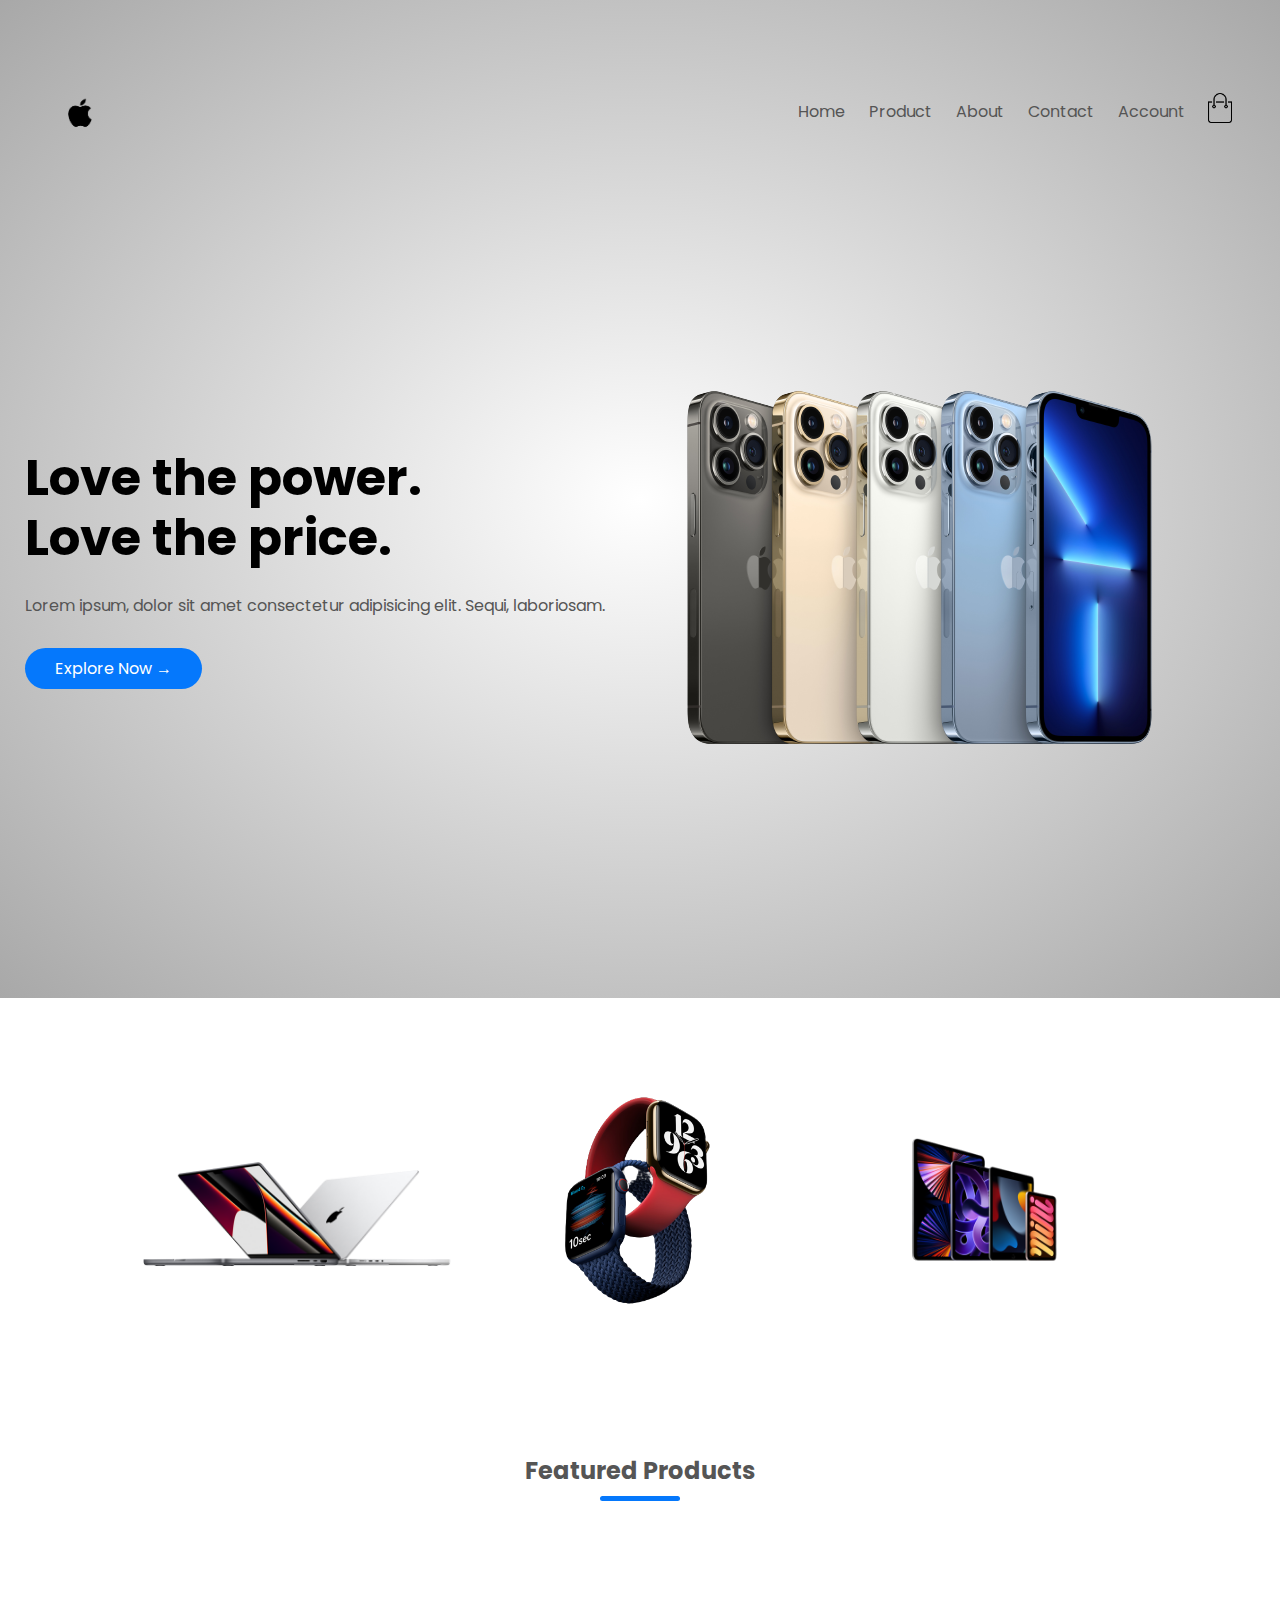
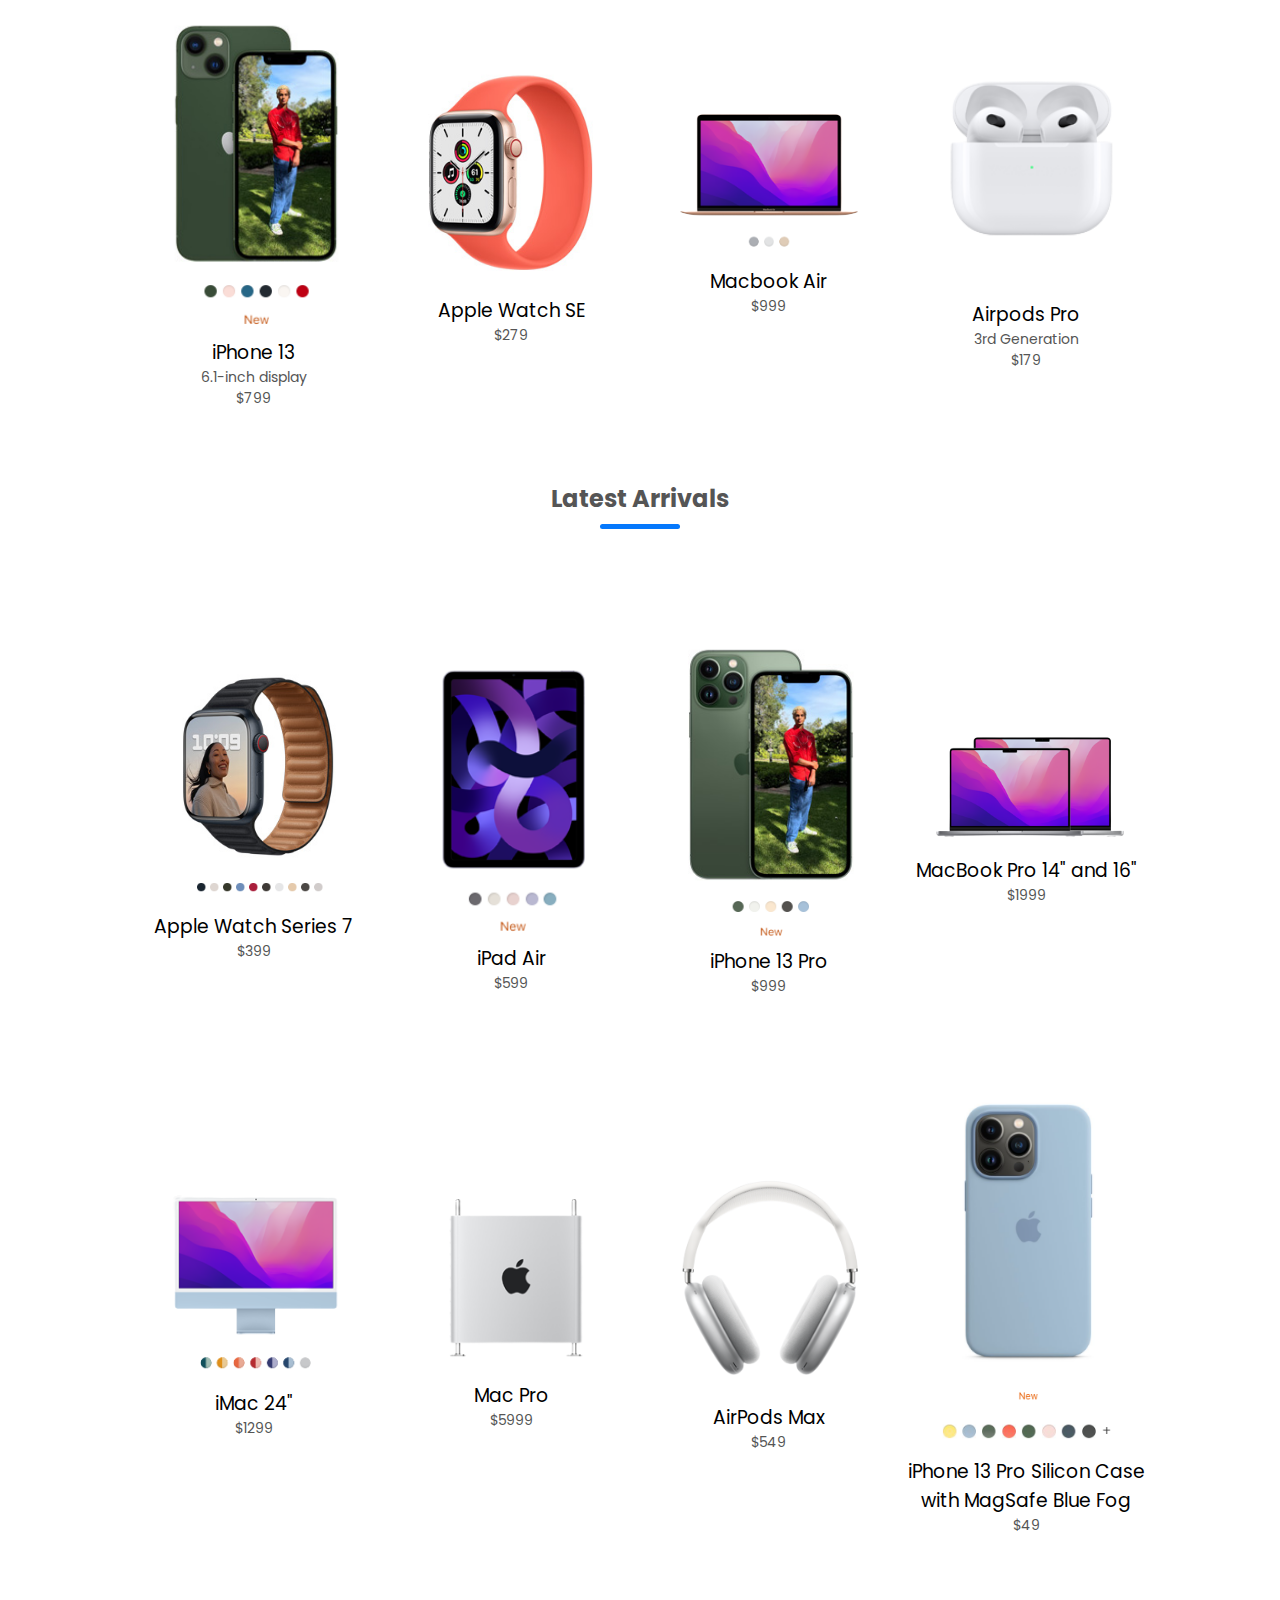
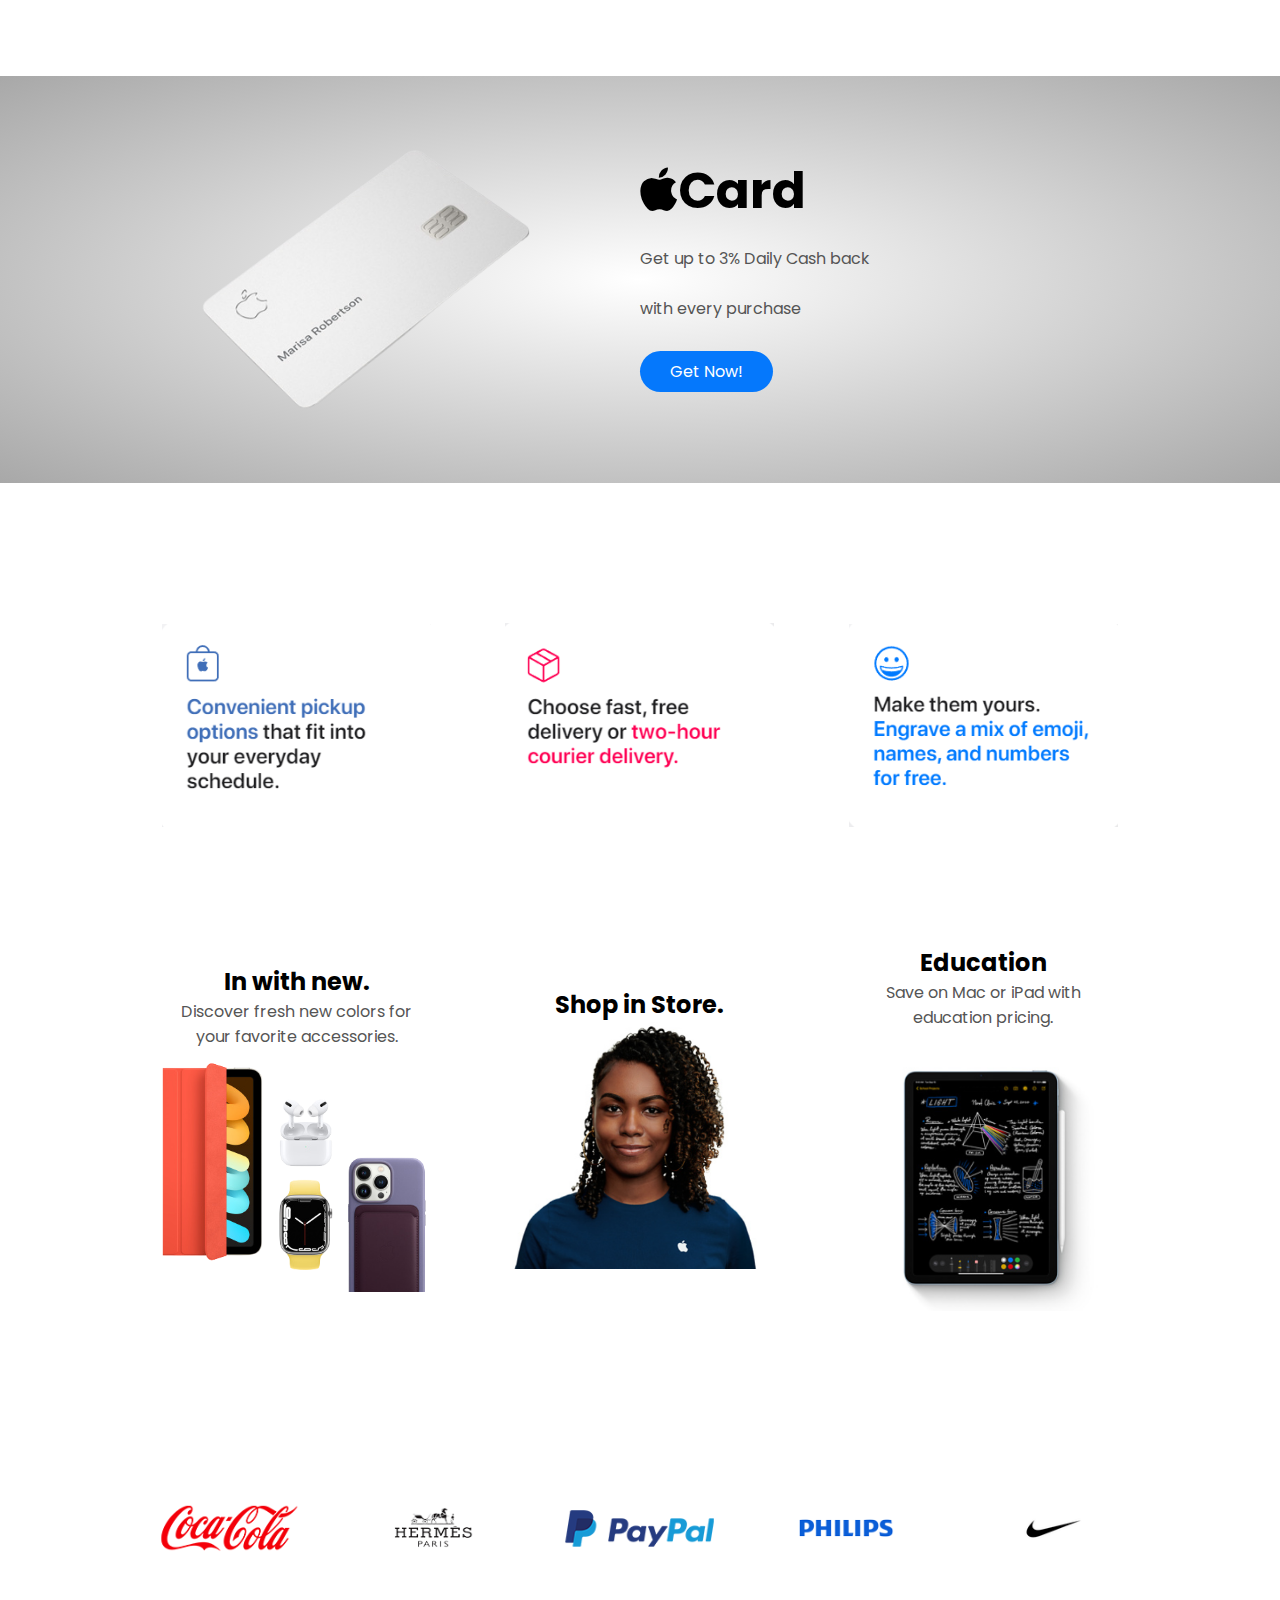
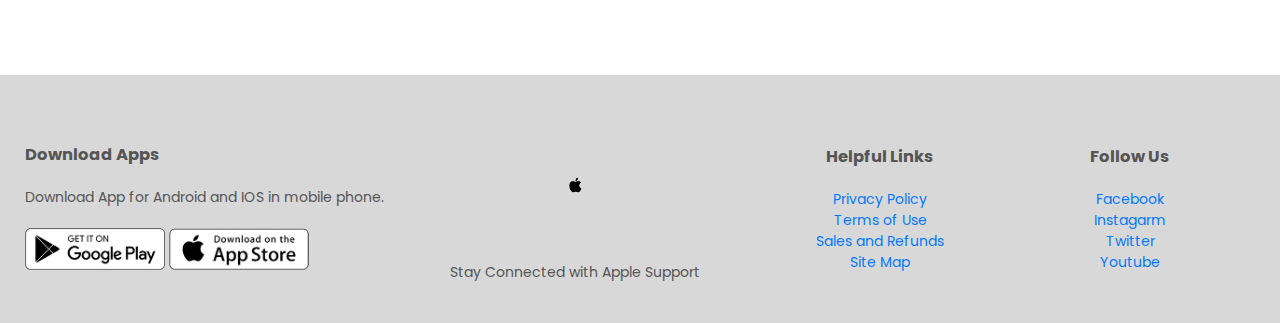
<file: index.html>
<!DOCTYPE html>
<html lang="en">
<head>
    <meta charset="UTF-8">
    <meta name="viewport" content="width=device-width, initial-scale=1.0">
    <meta http-equiv="X-UA-Compatible" content="IE=edge">
    <meta name="viewport" content="width=device-width, initial-scale=1.0">
    <title>My Project1</title>
    <link rel="stylesheet" href="style.css">
    <link rel="preconnect" href="https://fonts.googleapis.com">
    <link rel="preconnect" href="https://fonts.gstatic.com" crossorigin>
    <link href="https://fonts.googleapis.com/css2?family=Poppins:wght@300;400;500;600;700&display=swap" rel="stylesheet">
    <link rel="stylesheet" href="https://cdnjs.cloudflare.com/ajax/libs/font-awesome/6.0.0/css/all.min.css" integrity="sha512-9usAa10IRO0HhonpyAIVpjrylPvoDwiPUiKdWk5t3PyolY1cOd4DSE0Ga+ri4AuTroPR5aQvXU9xC6qOPnzFeg==" crossorigin="anonymous" referrerpolicy="no-referrer" />
<body>
    <!-- header section start! -->
    <div class="header">
        <div class="container">
            <div class="navbar">
              <div class="logo">
                  <a href="index.html"><img src="../img/omfg123.png" width="70px" alt=""></a>
              </div>
              <nav>
                  <ul id="MenuItems">
                      <li><a href="index.html">Home</a></li>
                      <li><a href="products.html">Product</a></li>
                      <li><a href="">About</a></li>
                      <li><a href="">Contact</a></li>
                      <li><a href="account.html">Account</a></li>
                  </ul>
              </nav>
              <a href="cart.html"><img src="../img/cart.png" width="30px" height="30px" alt=""></a>
              <img src="../img/menu.png" class="menu-icon" onclick="menutoggle()">
            </div>
            <div class="row">
                <div class="col-2">
                    <h1> Love the power. <br> Love the price. </h1>
                    <p>Lorem ipsum, dolor sit amet consectetur adipisicing elit. Sequi, laboriosam.</p>
                    <a href="" class="btn">Explore Now &#x2192;</a>
                </div>
                <div class="col-2">
                    <img src="../img/bgrm.jpg.png" alt="">
                </div>
            </div>
        </div>
    </div>
    <!-- header section ends! -->
    <div class="categories">
        <div class="small-container">
            <div class="row">
                <div class="col-3">
                    <img src="../img/intro__ewz1ro7xs14y_large-removebg-preview.png" alt="">
                </div>
                <div class="col-3">
                    <img src="../img/apple-watch-series-6-price-list-removebg-preview.png" alt="">
                </div>
                <div class="col-3">
                    <img src="../img/ipad__o3qwbzdfrlmy_og-removebg-preview.png" alt="">
                </div>
            </div>
        </div>
    </div>
    <!-- product! -->
    <div class="small-container">
        <h2 class="title">Featured Products</h2>
        <div class="row">
            <div class="col-4">
                <a href="products-details.html"><img src="../img/Screenshot (41).png" alt=""></a>
                <h3>iPhone 13</h3>
                <p>6.1-inch display</p>
                <p>$799</p>
            </div>
            <div class="col-4">
                <img src="../img/Screenshot (35).png" alt="">
                <h3>Apple Watch SE</h3>
                <p>$279</p>
            </div>
            <div class="col-4">
                <img src="../img/Screenshot__39_-removebg-preview.png" alt="">
                <h3>Macbook Air</h3>
                <p>$999</p>
            </div>
            <div class="col-4">
                <img src="../img/Screenshot__42_-removebg-preview.png" alt="">
                <h3>Airpods Pro</h3>
                <p>3rd Generation</p>
                <p>$179</p>
            </div>
        </div>
        <h2 class="title">Latest Arrivals</h2>
        <div class="row">
            <div class="col-4">
                <img src="../img/Screenshot (55).png" alt="">
                <h3>Apple Watch Series 7</h3>
                <p>$399</p>
            </div>
            <div class="col-4">
                <img src="../img/Screenshot (56).png" alt="">
                <h3>iPad Air</h3>
                <p>$599</p>
            </div>
            <div class="col-4">
                <img src="../img/Screenshot (57).png" alt="">
                <h3>iPhone 13 Pro</h3>
                <p>$999</p>
            </div>
            <div class="col-4">
                <img src="../img/Screenshotss.jpg-removebg-preview.png" alt="">
                <h3>MacBook Pro 14" and 16"</h3>
                <p>$1999</p>
            </div>
            </div>
            <div class="row">
            <div class="col-4">
                <img src="../img/Screenshot__59_-removebg-preview.png" alt="">
                <h3>iMac 24"</h3>
                <p>$1299</p>
            </div>
            <div class="col-4">
                <img src="../img/Screenshot__60_-removebg-preview.png" alt="">
                <h3>Mac Pro</h3>
                <p>$5999</p>
            </div>
            <div class="col-4">
                <img src="../img/Screenshot__61_-removebg-preview.png" alt="">
                <h3>AirPods Max</h3>
                <p>$549</p>
            </div>
            <div class="col-4">
                <img src="../img/Screenshot (63).png" alt="">
                <img src="../img/Screenshot (64).png" alt="">
                <h3>iPhone 13 Pro Silicon Case  with MagSafe Blue Fog</h3>
                <p>$49</p>
            </div>
            </div>
        
    </div>
    <!-- offer! -->
    <div class="offer">
        <div class="small-container">
            <div class="row">
                <div class="col-2">
                    <img src="../img/Screenshot__66_-removebg-preview.png" class="offer-img">
                </div>
                <div class="col-2">
                    <h1><i class="fa-brands fa-apple"></i>Card</h1>
                    <p>Get up to 3% Daily Cash back</p> <br>
                    <p>with every purchase</p>
                    <a href="" class="btn">Get Now!</a>

                </div>
            </div>
        </div>
    </div>
    <!-- testimonial! -->
    <div class="testimonial">
        <div class="small-container">
            <div class="row">
                <div class="col-3">
                    <img src="../img/Screenshot (79).png" alt="">
                </div>
                <div class="col-3">
                    <img src="../img/Screenshot (80).png" alt="">
                </div>
                <div class="col-3">
                    <img src="../img/Screenshot (81).png" alt="">
                </div>
                <div class="col-3">
                    <h2>In with new.</h2>
                    <p>Discover fresh new colors for your favorite accessories.</p>
                    <img src="../img/Screenshot__73_-removebg-preview.png" alt="">
                </div>
                <div class="col-3">
                    <h2>Shop in Store.</h2>
                    <img src="../img/Screenshot (72).png" alt="">
                </div>
                <div class="col-3">
                    <h2>Education</h2>
                    <p>Save on Mac or iPad with education pricing.</p>
                    <img src="../img/Screenshot (74).png" alt="">
                </div>
            </div>
        </div>
    </div>
    <!-- brands! -->
    <div class="brands">
        <div class="small-container">
            <div class="row">
                <div class="col-5">
                    <img src="../img/logo-coca-cola.png" alt="">
                </div>
                <div class="col-5">
                    <img src="../img/12345436-removebg-preview.png" alt="">
                </div>
                <div class="col-5">
                    <img src="../img/logo-paypal.png" alt="">
                </div>
                <div class="col-5">
                    <img src="../img/logo-philips.png" alt="">
                </div>
                <div class="col-5">
                    <img src="../img/realnike.png" alt="">
                </div>
            </div>
        </div>
    </div>
    <!-- footer! -->
    <div class="footer">
        <div class="container">
            <div class="row">
                <div class="footer-col-1">
                    <h3>Download Apps</h3>
                    <p>Download App for Android and IOS in mobile phone.</p>
                    <div class="app-logo">
                        <img src="../img/play-store.png" alt="">
                        <img src="../img/app-store.png" alt="">
                    </div>
                </div>
                <div class="footer-col-2">
                    <img src="../img/smallapple-removebg-preview.png" alt="">
                    <p>Stay Connected with Apple Support</p>
                </div>
                <div class="footer-col-3">
                    <h3>Helpful Links</h3>
                    <ul>
                        <li>Privacy Policy</li>
                        <li>Terms of Use</li>
                        <li>Sales and Refunds</li>
                        <li>Site Map</li>
                    </ul>
                </div>
                <div class="footer-col-4">
                    <h3>Follow Us</h3>
                    <ul>
                        <li>Facebook</li>
                        <li>Instagarm</li>
                        <li>Twitter</li>
                        <li>Youtube</li>
                    </ul>
                </div>
            </div>
        </div>
    </div>
    <!-- java script -->
    <script>
        var MenuItems = document.getElementById("MenuItems");
        MenuItems.style.maxHeight = "0px";
        function menutoggle(){
            if(MenuItems.style.maxHeight=="0px")
            {
                MenuItems.style.maxHeight = "200px";
            }
            else
            {
                MenuItems.style.maxHeight = "0px";
            }
        }
    </script>
</body>
</html>
</file>
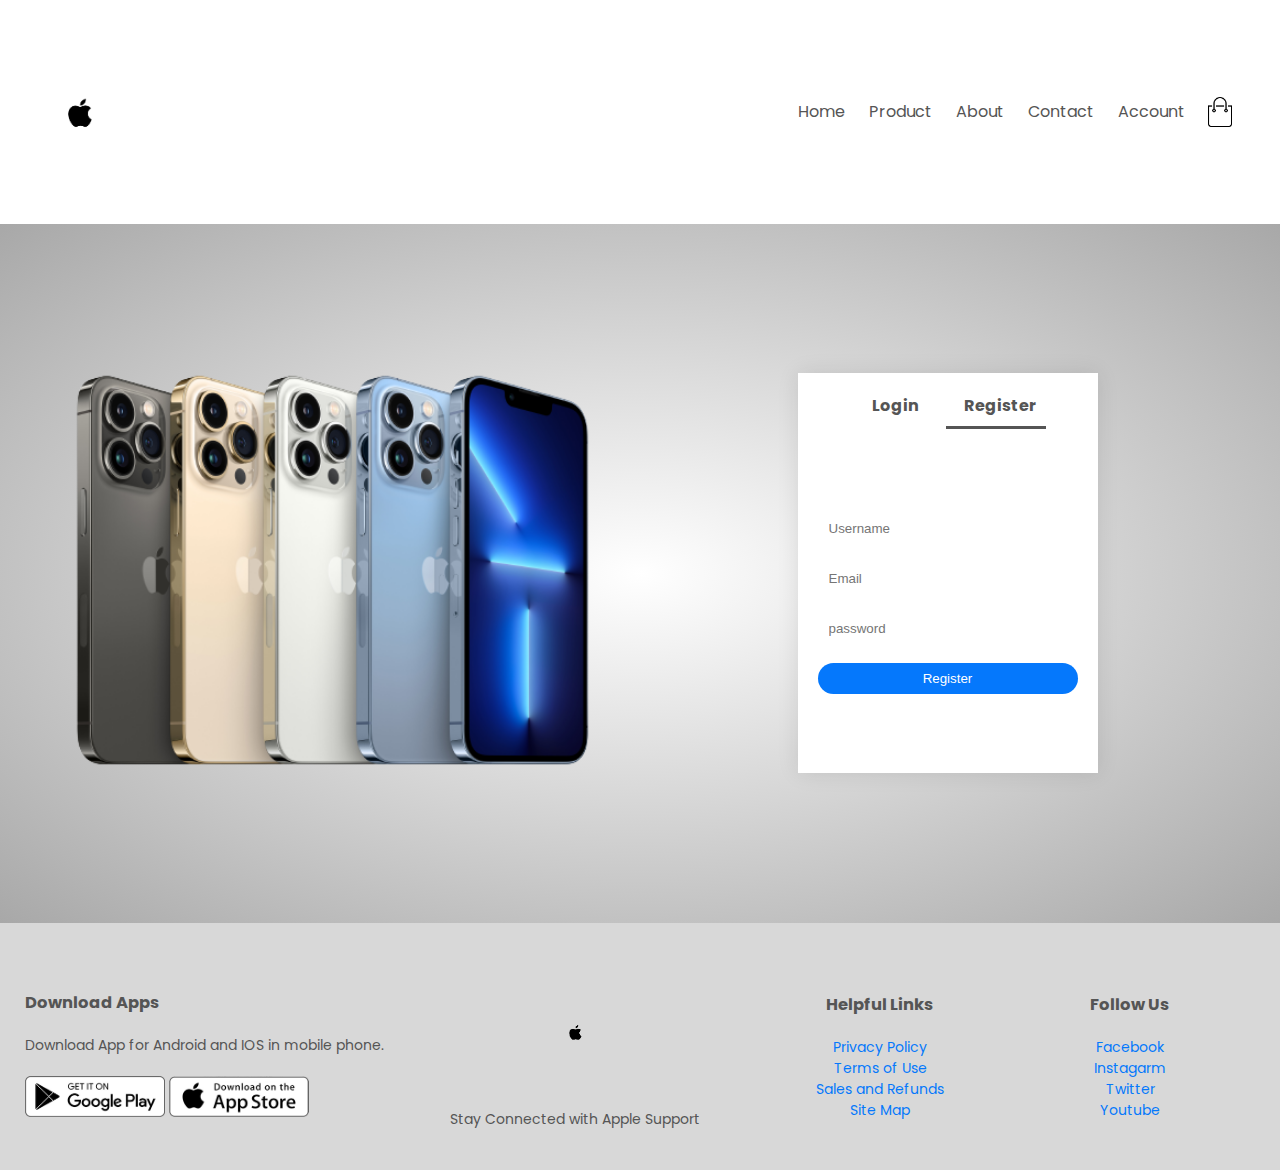
<file: account.html>
<!DOCTYPE html>
<html lang="en">
<head>
    <meta charset="UTF-8">
    <meta name="viewport" content="width=device-width, initial-scale=1.0">
    <meta http-equiv="X-UA-Compatible" content="IE=edge">
    <meta name="viewport" content="width=device-width, initial-scale=1.0">
    <title>Products</title>
    <link rel="stylesheet" href="style.css">
    <link rel="preconnect" href="https://fonts.googleapis.com">
    <link rel="preconnect" href="https://fonts.gstatic.com" crossorigin>
    <link href="https://fonts.googleapis.com/css2?family=Poppins:wght@300;400;500;600;700&display=swap" rel="stylesheet">
    <link rel="stylesheet" href="https://cdnjs.cloudflare.com/ajax/libs/font-awesome/6.0.0/css/all.min.css" integrity="sha512-9usAa10IRO0HhonpyAIVpjrylPvoDwiPUiKdWk5t3PyolY1cOd4DSE0Ga+ri4AuTroPR5aQvXU9xC6qOPnzFeg==" crossorigin="anonymous" referrerpolicy="no-referrer" />
<body>
    <!-- header section start! -->
    
        <div class="container">
            <div class="navbar">
              <div class="logo">
                  <img src="../img/omfg123.png" width="70px" alt="">
              </div>
              <nav>
                  <ul id="MenuItems">
                      <li><a href="">Home</a></li>
                      <li><a href="">Product</a></li>
                      <li><a href="">About</a></li>
                      <li><a href="">Contact</a></li>
                      <li><a href="">Account</a></li>
                  </ul>
              </nav>
              <img src="../img/cart.png" width="30px" height="30px" alt="">
              <img src="../img/menu.png" class="menu-icon" onclick="menutoggle()">
            </div>
            
        </div>

    <!-- acc page -->
    <div class="account-page">
        <div class="container">
            <div class="row">
                <div class="col-2">
                    <img src="../img/bgrm.jpg.png" alt="" width="100%">
                </div>
                <div class="col-2">
                    <div class="form-container">
                        <div class="form-btn">
                            <span onclick="login()">Login</span>
                            <span onclick="register()">Register</span>
                            <hr id="Indicator">
                        </div>
                        <form action="" id="LoginForm">
                            <input type="text" placeholder="Username">
                            <input type="password" placeholder="password">
                            <button type="submit" class="btn">Login</button>
                            <a href="">Forgot password</a>
                        </form>
                        <form action="" id="RegForm">
                            <input type="text" placeholder="Username">
                            <input type="email" placeholder="Email">
                            <input type="password" placeholder="password">
                            <button type="submit" class="btn">Register</button>
                            
                        </form>
                    </div>
                </div>
            </div>
        </div>
    </div>
    
    <!-- footer! -->
    <div class="footer">
        <div class="container">
            <div class="row">
                <div class="footer-col-1">
                    <h3>Download Apps</h3>
                    <p>Download App for Android and IOS in mobile phone.</p>
                    <div class="app-logo">
                        <img src="../img/play-store.png" alt="">
                        <img src="../img/app-store.png" alt="">
                    </div>
                </div>
                <div class="footer-col-2">
                    <img src="../img/smallapple-removebg-preview.png" alt="">
                    <p>Stay Connected with Apple Support</p>
                </div>
                <div class="footer-col-3">
                    <h3>Helpful Links</h3>
                    <ul>
                        <li>Privacy Policy</li>
                        <li>Terms of Use</li>
                        <li>Sales and Refunds</li>
                        <li>Site Map</li>
                    </ul>
                </div>
                <div class="footer-col-4">
                    <h3>Follow Us</h3>
                    <ul>
                        <li>Facebook</li>
                        <li>Instagarm</li>
                        <li>Twitter</li>
                        <li>Youtube</li>
                    </ul>
                </div>
            </div>
        </div>
    </div>
    <!-- java script -->
    <script>
        var MenuItems = document.getElementById("MenuItems");
        MenuItems.style.maxHeight = "0px";
        function menutoggle(){
            if(MenuItems.style.maxHeight=="0px")
            {
                MenuItems.style.maxHeight = "200px";
            }
            else
            {
                MenuItems.style.maxHeight = "0px";
            }
        }
    </script>
    <!-- js toggle -->
    <script>
        var LoginForm = document.getElementById("LoginForm");
        var RegForm = document.getElementById("RegForm");
        var Indicator = document.getElementById("Indicator"); 
        function register(){
            RegForm.style.transform = "translateX(0px)";
            LoginForm.style.transform = "translateX(0px)";
            Indicator.style.transform = "translateX(100px)";
        }
        function login(){
            RegForm.style.transform = "translateX(300px)";
            LoginForm.style.transform = "translateX(300px)";
            Indicator.style.transform = "translateX(0px)";
        }
    </script>
</body>
</html>
</file>
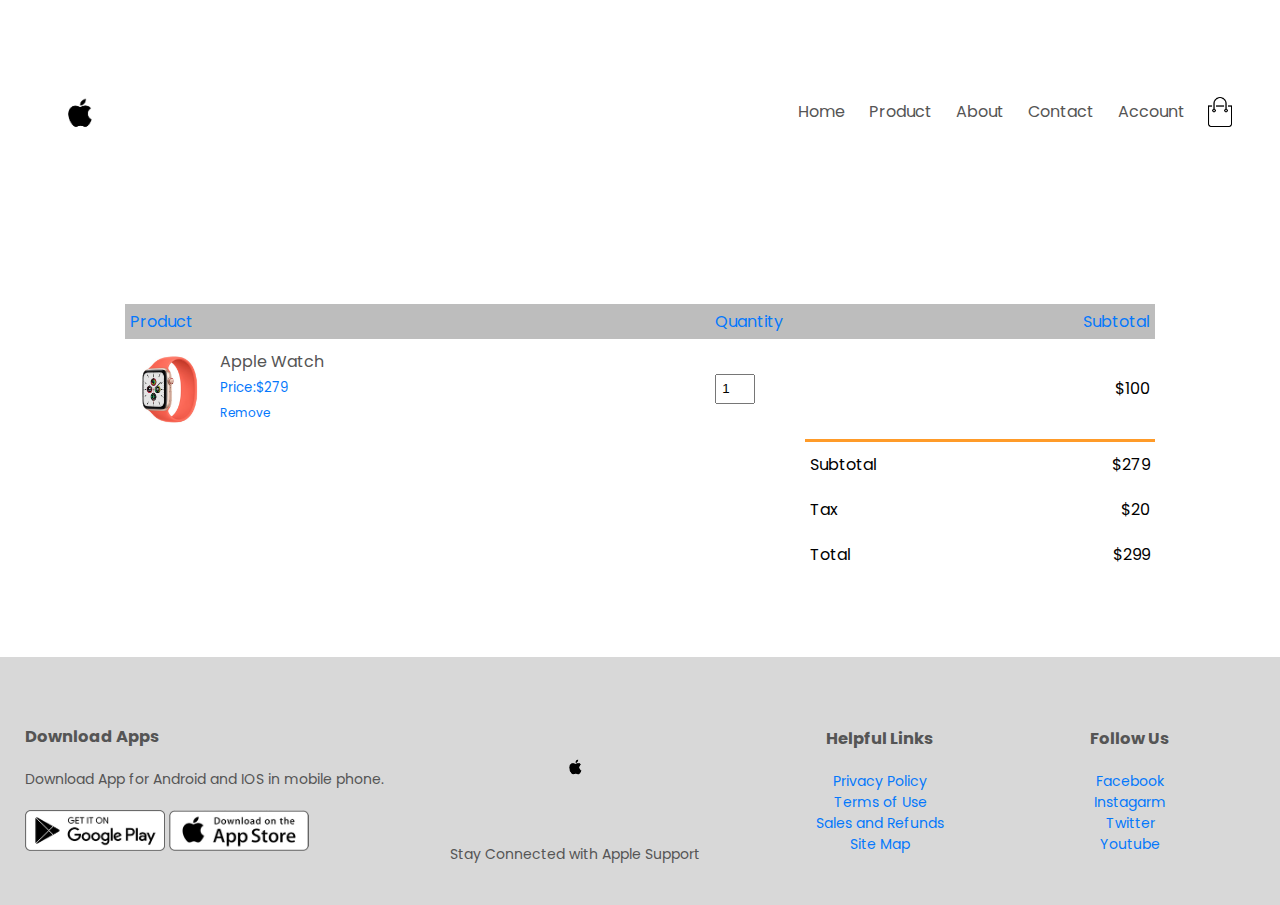
<file: cart.html>
<!DOCTYPE html>
<html lang="en">
<head>
    <meta charset="UTF-8">
    <meta name="viewport" content="width=device-width, initial-scale=1.0">
    <meta http-equiv="X-UA-Compatible" content="IE=edge">
    <meta name="viewport" content="width=device-width, initial-scale=1.0">
    <title>Products</title>
    <link rel="stylesheet" href="style.css">
    <link rel="preconnect" href="https://fonts.googleapis.com">
    <link rel="preconnect" href="https://fonts.gstatic.com" crossorigin>
    <link href="https://fonts.googleapis.com/css2?family=Poppins:wght@300;400;500;600;700&display=swap" rel="stylesheet">
    <link rel="stylesheet" href="https://cdnjs.cloudflare.com/ajax/libs/font-awesome/6.0.0/css/all.min.css" integrity="sha512-9usAa10IRO0HhonpyAIVpjrylPvoDwiPUiKdWk5t3PyolY1cOd4DSE0Ga+ri4AuTroPR5aQvXU9xC6qOPnzFeg==" crossorigin="anonymous" referrerpolicy="no-referrer" />
<body>
    <!-- header section start! -->
    
        <div class="container">
            <div class="navbar">
              <div class="logo">
                  <img src="../img/omfg123.png" width="70px" alt="">
              </div>
              <nav>
                  <ul id="MenuItems">
                      <li><a href="">Home</a></li>
                      <li><a href="">Product</a></li>
                      <li><a href="">About</a></li>
                      <li><a href="">Contact</a></li>
                      <li><a href="">Account</a></li>
                  </ul>
              </nav>
              <img src="../img/cart.png" width="30px" height="30px" alt="">
              <img src="../img/menu.png" class="menu-icon" onclick="menutoggle()">
            </div>
            
        </div>

    <!-- cart items -->
    <div class="small-container cart-page">
        <table>
            <tr>
                <th>Product</th>
                <th>Quantity</th>
                <th>Subtotal</th>
            </tr>
            <tr>
                <td>
                    <div class="cart-info">
                        <img src="../img/Screenshot (35).png" alt="">
                        <div>
                            <p>Apple Watch</p>
                            <small>Price:$279</small> <br>
                            <a href="">Remove</a>
                        </div>
                    </div>
                </td>
                <td><input type="number" value="1"></td>
                <td>$100</td>
            </tr>
        </table>
        <div class="total-price">
            <table>
                <tr>
                    <td>Subtotal</td>
                    <td>$279</td>
                </tr>
                <tr>
                    <td>Tax</td>
                    <td>$20</td>
                </tr>
                <tr>
                    <td>Total</td>
                    <td>$299</td>
                </tr>
            </table>
        </div>
    </div>
    
    <!-- footer! -->
    <div class="footer">
        <div class="container">
            <div class="row">
                <div class="footer-col-1">
                    <h3>Download Apps</h3>
                    <p>Download App for Android and IOS in mobile phone.</p>
                    <div class="app-logo">
                        <img src="../img/play-store.png" alt="">
                        <img src="../img/app-store.png" alt="">
                    </div>
                </div>
                <div class="footer-col-2">
                    <img src="../img/smallapple-removebg-preview.png" alt="">
                    <p>Stay Connected with Apple Support</p>
                </div>
                <div class="footer-col-3">
                    <h3>Helpful Links</h3>
                    <ul>
                        <li>Privacy Policy</li>
                        <li>Terms of Use</li>
                        <li>Sales and Refunds</li>
                        <li>Site Map</li>
                    </ul>
                </div>
                <div class="footer-col-4">
                    <h3>Follow Us</h3>
                    <ul>
                        <li>Facebook</li>
                        <li>Instagarm</li>
                        <li>Twitter</li>
                        <li>Youtube</li>
                    </ul>
                </div>
            </div>
        </div>
    </div>
    <!-- java script -->
    <script>
        var MenuItems = document.getElementById("MenuItems");
        MenuItems.style.maxHeight = "0px";
        function menutoggle(){
            if(MenuItems.style.maxHeight=="0px")
            {
                MenuItems.style.maxHeight = "200px";
            }
            else
            {
                MenuItems.style.maxHeight = "0px";
            }
        }
    </script>
</body>
</html>
</file>
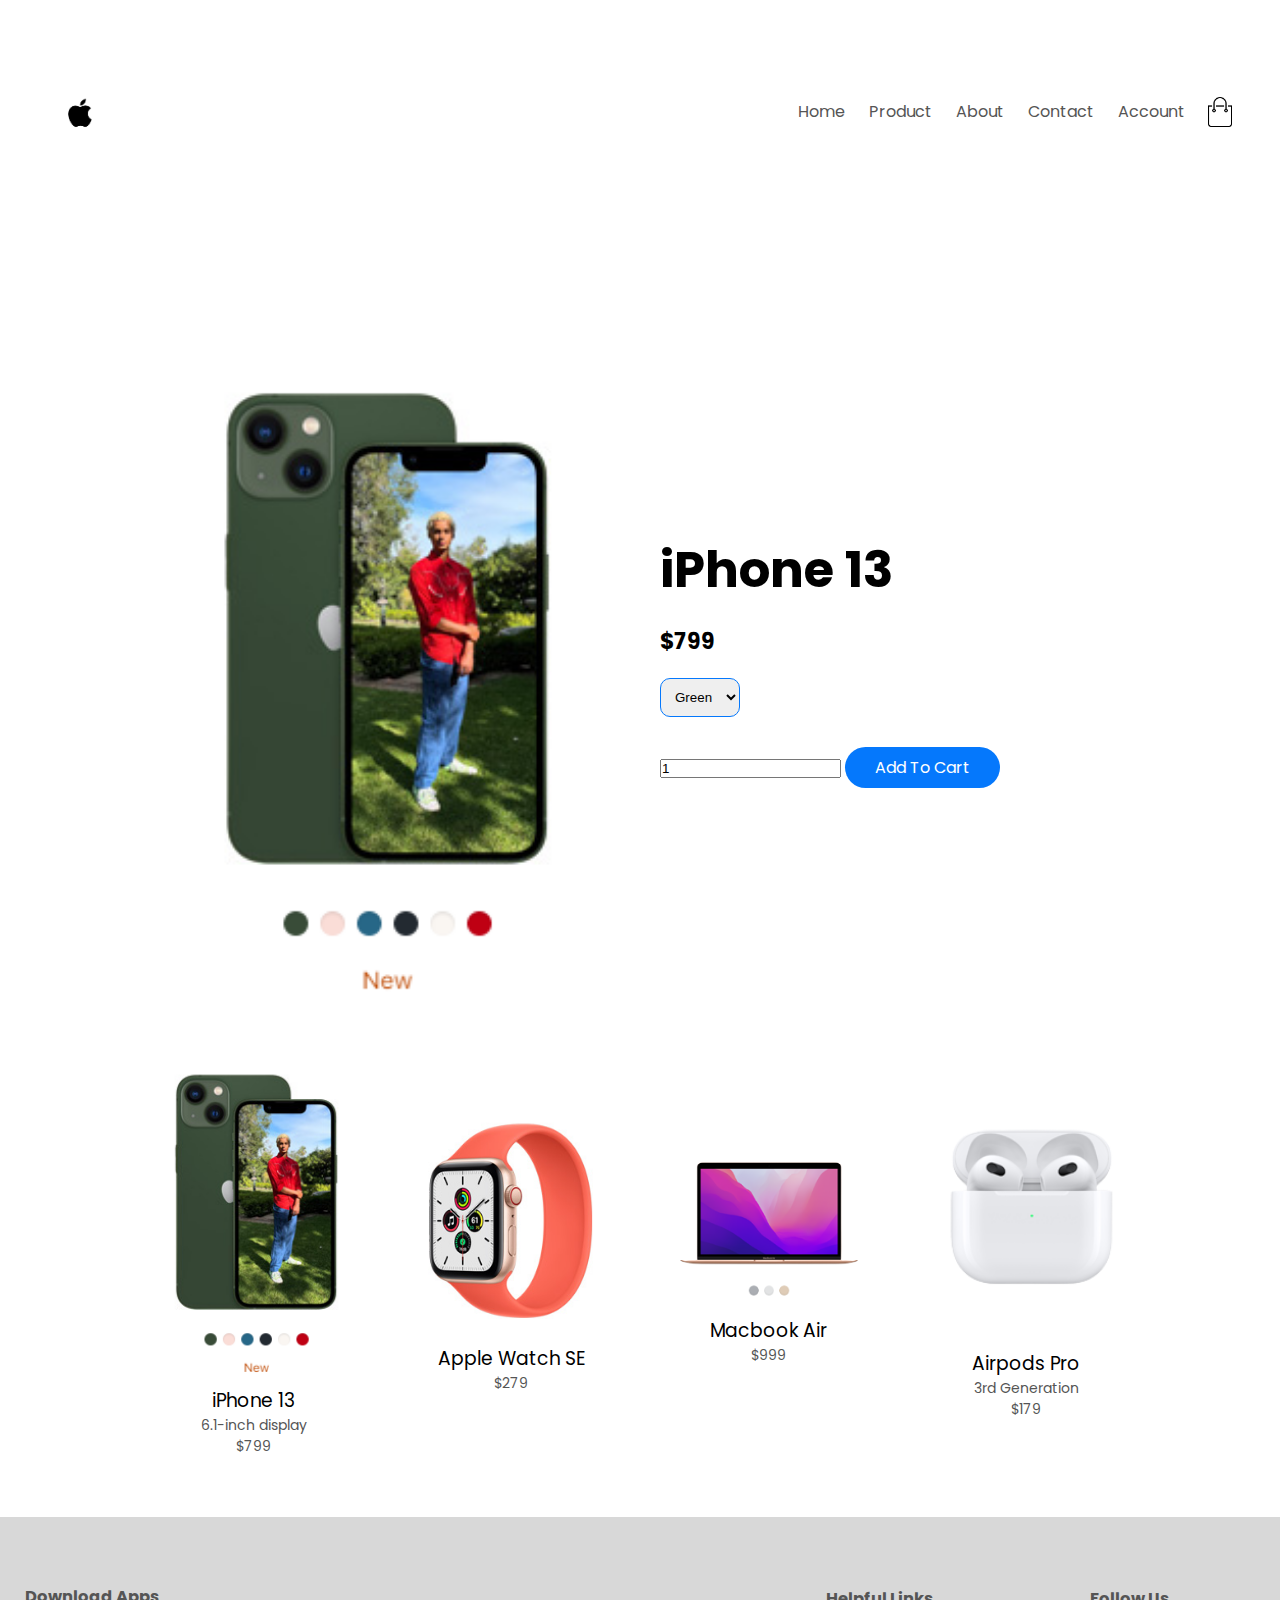
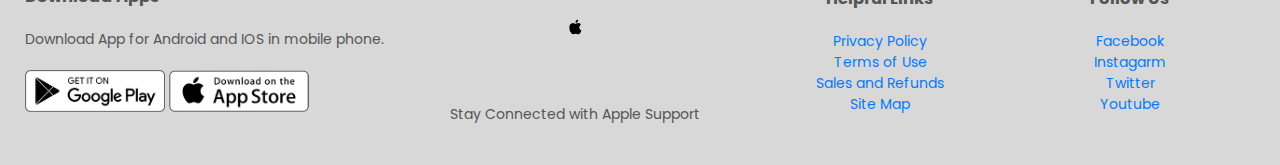
<file: products-details.html>
<!DOCTYPE html>
<html lang="en">
<head>
    <meta charset="UTF-8">
    <meta name="viewport" content="width=device-width, initial-scale=1.0">
    <meta http-equiv="X-UA-Compatible" content="IE=edge">
    <meta name="viewport" content="width=device-width, initial-scale=1.0">
    <title>Products</title>
    <link rel="stylesheet" href="style.css">
    <link rel="preconnect" href="https://fonts.googleapis.com">
    <link rel="preconnect" href="https://fonts.gstatic.com" crossorigin>
    <link href="https://fonts.googleapis.com/css2?family=Poppins:wght@300;400;500;600;700&display=swap" rel="stylesheet">
    <link rel="stylesheet" href="https://cdnjs.cloudflare.com/ajax/libs/font-awesome/6.0.0/css/all.min.css" integrity="sha512-9usAa10IRO0HhonpyAIVpjrylPvoDwiPUiKdWk5t3PyolY1cOd4DSE0Ga+ri4AuTroPR5aQvXU9xC6qOPnzFeg==" crossorigin="anonymous" referrerpolicy="no-referrer" />
<body>
    <!-- header section start! -->
    
        <div class="container">
            <div class="navbar">
              <div class="logo">
                  <img src="../img/omfg123.png" width="70px" alt="">
              </div>
              <nav>
                  <ul id="MenuItems">
                      <li><a href="">Home</a></li>
                      <li><a href="">Product</a></li>
                      <li><a href="">About</a></li>
                      <li><a href="">Contact</a></li>
                      <li><a href="">Account</a></li>
                  </ul>
              </nav>
              <img src="../img/cart.png" width="30px" height="30px" alt="">
              <img src="../img/menu.png" class="menu-icon" onclick="menutoggle()">
            </div>
            
        </div>
    <!-- single product details -->
    <div class="small-container single-product">
        <div class="row">
            <div class="col-2">
                <img src="../img/Screenshot (41).png" width="100%" alt="">
            </div>
            <div class="col-2">
                
                <h1>iPhone 13</h1>
                <h4>$799</h4>
                <select>
                    <option>Green</option>
                    <option>Pink</option>
                    <option>Blue</option>
                    <option>Black</option>
                    <option>White</option>
                    <option>Red</option>
                </select>
                <input type="number" value="1">
                <a href="" class="btn">Add To Cart</a>
            </div>
        </div>
    </div>
    <!-- header section ends! -->
    
    <!-- product! -->
    <div class="small-container">
        

        <div class="row">
            <div class="col-4">
                <img src="../img/Screenshot (41).png" alt="">
                <h3>iPhone 13</h3>
                <p>6.1-inch display</p>
                <p>$799</p>
            </div>
            <div class="col-4">
                <img src="../img/Screenshot (35).png" alt="">
                <h3>Apple Watch SE</h3>
                <p>$279</p>
            </div>
            <div class="col-4">
                <img src="../img/Screenshot__39_-removebg-preview.png" alt="">
                <h3>Macbook Air</h3>
                <p>$999</p>
            </div>
            <div class="col-4">
                <img src="../img/Screenshot__42_-removebg-preview.png" alt="">
                <h3>Airpods Pro</h3>
                <p>3rd Generation</p>
                <p>$179</p>
            </div>
        </div>
        
        
    </div>
    
    
    
    <!-- footer! -->
    <div class="footer">
        <div class="container">
            <div class="row">
                <div class="footer-col-1">
                    <h3>Download Apps</h3>
                    <p>Download App for Android and IOS in mobile phone.</p>
                    <div class="app-logo">
                        <img src="../img/play-store.png" alt="">
                        <img src="../img/app-store.png" alt="">
                    </div>
                </div>
                <div class="footer-col-2">
                    <img src="../img/smallapple-removebg-preview.png" alt="">
                    <p>Stay Connected with Apple Support</p>
                </div>
                <div class="footer-col-3">
                    <h3>Helpful Links</h3>
                    <ul>
                        <li>Privacy Policy</li>
                        <li>Terms of Use</li>
                        <li>Sales and Refunds</li>
                        <li>Site Map</li>
                    </ul>
                </div>
                <div class="footer-col-4">
                    <h3>Follow Us</h3>
                    <ul>
                        <li>Facebook</li>
                        <li>Instagarm</li>
                        <li>Twitter</li>
                        <li>Youtube</li>
                    </ul>
                </div>
            </div>
        </div>
    </div>
    <!-- java script -->
    <script>
        var MenuItems = document.getElementById("MenuItems");
        MenuItems.style.maxHeight = "0px";
        function menutoggle(){
            if(MenuItems.style.maxHeight=="0px")
            {
                MenuItems.style.maxHeight = "200px";
            }
            else
            {
                MenuItems.style.maxHeight = "0px";
            }
        }
    </script>
</body>
</html>
</file>
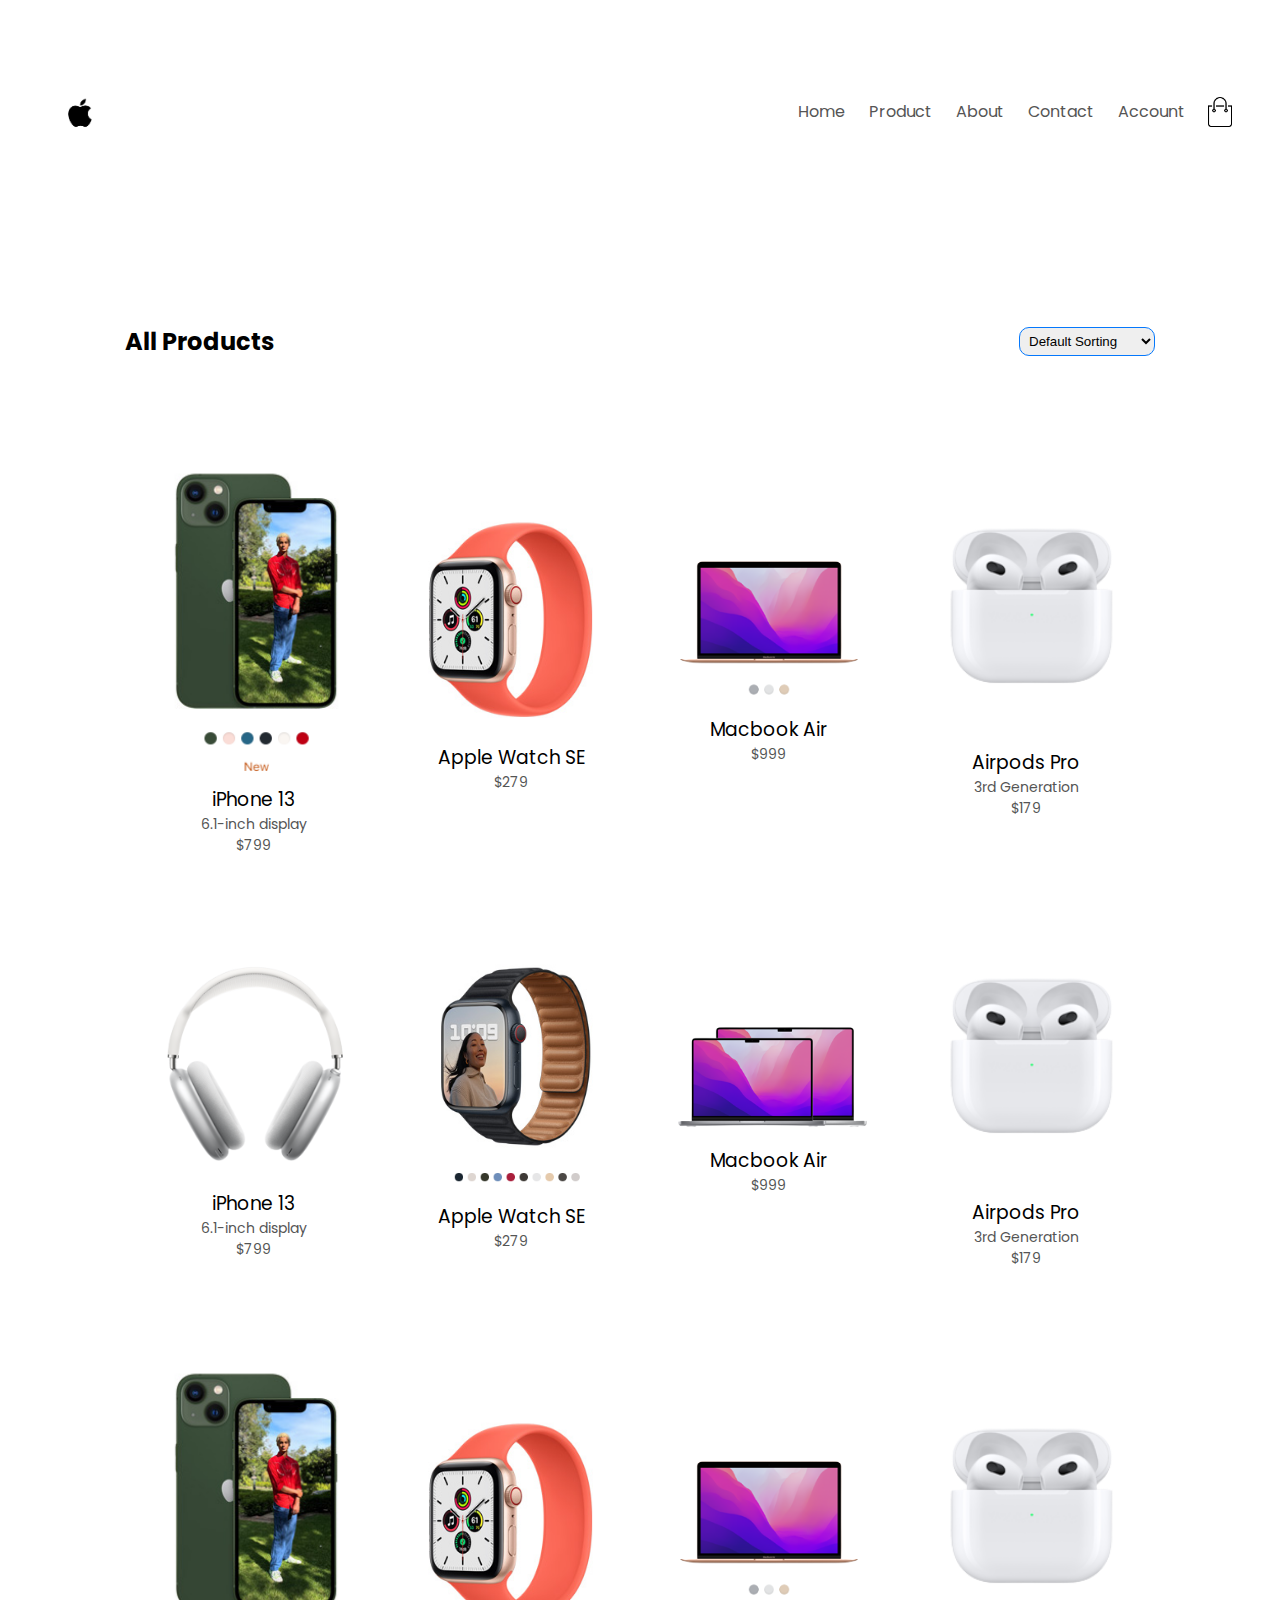
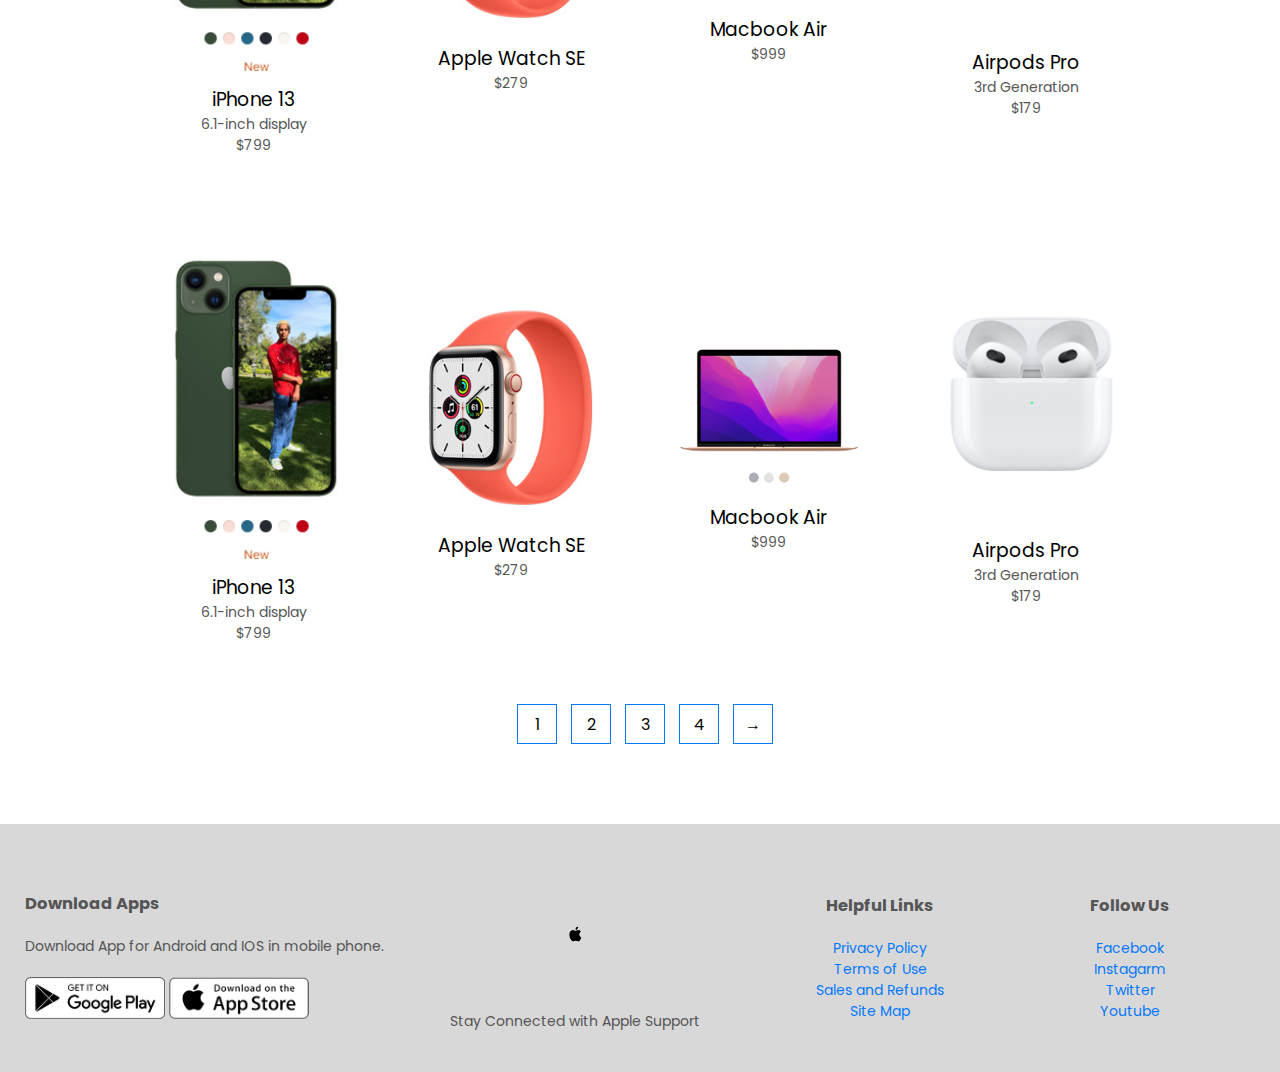
<file: products.html>
<!DOCTYPE html>
<html lang="en">
<head>
    <meta charset="UTF-8">
    <meta name="viewport" content="width=device-width, initial-scale=1.0">
    <meta http-equiv="X-UA-Compatible" content="IE=edge">
    <meta name="viewport" content="width=device-width, initial-scale=1.0">
    <title>Products</title>
    <link rel="stylesheet" href="style.css">
    <link rel="preconnect" href="https://fonts.googleapis.com">
    <link rel="preconnect" href="https://fonts.gstatic.com" crossorigin>
    <link href="https://fonts.googleapis.com/css2?family=Poppins:wght@300;400;500;600;700&display=swap" rel="stylesheet">
    <link rel="stylesheet" href="https://cdnjs.cloudflare.com/ajax/libs/font-awesome/6.0.0/css/all.min.css" integrity="sha512-9usAa10IRO0HhonpyAIVpjrylPvoDwiPUiKdWk5t3PyolY1cOd4DSE0Ga+ri4AuTroPR5aQvXU9xC6qOPnzFeg==" crossorigin="anonymous" referrerpolicy="no-referrer" />
<body>
    <!-- header section start! -->
    
        <div class="container">
            <div class="navbar">
              <div class="logo">
                  <img src="../img/omfg123.png" width="70px" alt="">
              </div>
              <nav>
                  <ul id="MenuItems">
                      <li><a href="">Home</a></li>
                      <li><a href="">Product</a></li>
                      <li><a href="">About</a></li>
                      <li><a href="">Contact</a></li>
                      <li><a href="">Account</a></li>
                  </ul>
              </nav>
              <img src="../img/cart.png" width="30px" height="30px" alt="">
              <img src="../img/menu.png" class="menu-icon" onclick="menutoggle()">
            </div>
            
        </div>
    
    <!-- header section ends! -->
    
    <!-- product! -->
    <div class="small-container">
        <div class="row row-2">
            <h2>All Products</h2>
            <select>
                <option>Default Sorting</option>
                <option>Sort by price</option>
                <option>Sort by popularity</option>
                <option>Sort by rating</option>
                <option>Sort by sale</option>
            </select>
        </div>

        <div class="row">
            <div class="col-4">
                <img src="../img/Screenshot (41).png" alt="">
                <h3>iPhone 13</h3>
                <p>6.1-inch display</p>
                <p>$799</p>
            </div>
            <div class="col-4">
                <img src="../img/Screenshot (35).png" alt="">
                <h3>Apple Watch SE</h3>
                <p>$279</p>
            </div>
            <div class="col-4">
                <img src="../img/Screenshot__39_-removebg-preview.png" alt="">
                <h3>Macbook Air</h3>
                <p>$999</p>
            </div>
            <div class="col-4">
                <img src="../img/Screenshot__42_-removebg-preview.png" alt="">
                <h3>Airpods Pro</h3>
                <p>3rd Generation</p>
                <p>$179</p>
            </div>
        </div>
        <div class="row">
            <div class="col-4">
                <img src="../img/Screenshot__61_-removebg-preview.png" alt="">
                <h3>iPhone 13</h3>
                <p>6.1-inch display</p>
                <p>$799</p>
            </div>
            <div class="col-4">
                <img src="../img/Screenshot (55).png" alt="">
                <h3>Apple Watch SE</h3>
                <p>$279</p>
            </div>
            <div class="col-4">
                <img src="../img/Screenshotss.jpg-removebg-preview.png" alt="">
                <h3>Macbook Air</h3>
                <p>$999</p>
            </div>
            <div class="col-4">
                <img src="../img/Screenshot__42_-removebg-preview.png" alt="">
                <h3>Airpods Pro</h3>
                <p>3rd Generation</p>
                <p>$179</p>
            </div>
        </div>
        <div class="row">
            <div class="col-4">
                <img src="../img/Screenshot (41).png" alt="">
                <h3>iPhone 13</h3>
                <p>6.1-inch display</p>
                <p>$799</p>
            </div>
            <div class="col-4">
                <img src="../img/Screenshot (35).png" alt="">
                <h3>Apple Watch SE</h3>
                <p>$279</p>
            </div>
            <div class="col-4">
                <img src="../img/Screenshot__39_-removebg-preview.png" alt="">
                <h3>Macbook Air</h3>
                <p>$999</p>
            </div>
            <div class="col-4">
                <img src="../img/Screenshot__42_-removebg-preview.png" alt="">
                <h3>Airpods Pro</h3>
                <p>3rd Generation</p>
                <p>$179</p>
            </div>
        </div>
        <div class="row">
            <div class="col-4">
                <img src="../img/Screenshot (41).png" alt="">
                <h3>iPhone 13</h3>
                <p>6.1-inch display</p>
                <p>$799</p>
            </div>
            <div class="col-4">
                <img src="../img/Screenshot (35).png" alt="">
                <h3>Apple Watch SE</h3>
                <p>$279</p>
            </div>
            <div class="col-4">
                <img src="../img/Screenshot__39_-removebg-preview.png" alt="">
                <h3>Macbook Air</h3>
                <p>$999</p>
            </div>
            <div class="col-4">
                <img src="../img/Screenshot__42_-removebg-preview.png" alt="">
                <h3>Airpods Pro</h3>
                <p>3rd Generation</p>
                <p>$179</p>
            </div>
        </div>
        <div class="page-btn">
            <span>1</span>
            <span>2</span>
            <span>3</span>
            <span>4</span>
            <span>&#8594;</span>
        </div>
    </div>
    
    
    
    <!-- footer! -->
    <div class="footer">
        <div class="container">
            <div class="row">
                <div class="footer-col-1">
                    <h3>Download Apps</h3>
                    <p>Download App for Android and IOS in mobile phone.</p>
                    <div class="app-logo">
                        <img src="../img/play-store.png" alt="">
                        <img src="../img/app-store.png" alt="">
                    </div>
                </div>
                <div class="footer-col-2">
                    <img src="../img/smallapple-removebg-preview.png" alt="">
                    <p>Stay Connected with Apple Support</p>
                </div>
                <div class="footer-col-3">
                    <h3>Helpful Links</h3>
                    <ul>
                        <li>Privacy Policy</li>
                        <li>Terms of Use</li>
                        <li>Sales and Refunds</li>
                        <li>Site Map</li>
                    </ul>
                </div>
                <div class="footer-col-4">
                    <h3>Follow Us</h3>
                    <ul>
                        <li>Facebook</li>
                        <li>Instagarm</li>
                        <li>Twitter</li>
                        <li>Youtube</li>
                    </ul>
                </div>
            </div>
        </div>
    </div>
    <!-- java script -->
    <script>
        var MenuItems = document.getElementById("MenuItems");
        MenuItems.style.maxHeight = "0px";
        function menutoggle(){
            if(MenuItems.style.maxHeight=="0px")
            {
                MenuItems.style.maxHeight = "200px";
            }
            else
            {
                MenuItems.style.maxHeight = "0px";
            }
        }
    </script>
</body>
</html>
</file>
<file: style.css>
* {
    padding: 0;
    margin: 0;
    box-sizing: border-box;
    list-style: none;
    text-decoration: none;
}
body{
    font-family: 'Poppins', sans-serif;
}
.navbar{
    display: flex;
    align-items: center;
    padding: 20px;
}
/* .navbar img{
    margin-bottom: 33px;
} */
nav{
    flex: 1;
    text-align: right;
}
nav ul{
    display: inline-block;
    list-style-type: none;
}
nav ul li{
    display: inline-block;
    margin-right: 20px;
    margin-bottom: 30px;
}
a{
    text-decoration: none;
    color: #555;
}
p{
    color: #555;
}
.container{
    max-width: 1300px;
    margin: auto;
    padding-left: 25px;
    padding-right: 25px;
}
.logo{
    margin-top: 25px;
}
.row{
    display: flex;
    align-items: center;
    flex-wrap: wrap;
    justify-content: space-around;
}
.col-2{
    flex-basis: 50%;
    min-width: 300px;
}
.header .col-2{
    margin-bottom: 150px;
}
.col-2 img{
    max-width: 100%;
    padding: 50px 0;
}
.col-2 h1{
    font-size: 50px;
    line-height: 60px;
    margin: 25px 0;
}
.btn{
    display: inline-block;
    background: #0578fc;
    color: #fff;
    padding: 8px 30px;
    margin: 30px 0;
    border-radius: 30px;
    transition: 0.5s;
}
.btn:hover{
    color: #555;
}
.header{
    background: radial-gradient(#fff,rgb(168, 168, 168));
}
.header .row{
    margin-top: 70px;
}
.categories{
    margin: 70px 0;
}
.col-3{
    flex-basis: 30%;
    min-width: 250px;
    margin-bottom: 30px;
}
.col-3 img{
    width: 100%;
}
.small-container{
    max-width: 1080px;
    margin: auto;
    padding-left: 25px;
    padding-right: 25px;
}
.col-4{
    flex-basis: 25%;
    padding: 10px;
    min-width: 200px;
    margin-bottom: 50px;
    text-align: center;
    transition: 0.5s;
}
.col-4 img{
    width: 100%;
}
.title{
    text-align: center;
    margin: 0 auto 80px;
    position: relative;
    line-height: 60px;
    color: #555;
}
.title::after{
    content: '';
    background: #0578fc;
    width: 80px;
    height: 5px;
    border-radius: 5px;
    position: absolute;
    bottom: 0;
    left: 50%;
    transform: translateX(-50%)
}
h3{
    font-weight: normal;
}
.col-4 p{
    font-size: 14px;
}
.col-4:hover{
    transform: translateY(-15px);
}
.offer{
    background: radial-gradient(#fff,rgb(168, 168, 168));
    margin-top: 80px;
    padding: 30px 0;
}
.col-2 .offer-img{
    padding: 10px;
}
small{
    color: #0578fc;
}
/* testimonial */
.testimonial{
    padding-top: 100px;
}
.testimonial .col-3{
    text-align: center;
    padding: 40px 20px;
    cursor: pointer;
    transition: 0.5s;
}
.testimonial .col-3 .img{
    width: 50px;
    margin-top: 20px;
}
.testimonial .col-3:hover{
    transform: translateY(-10px);
}
/* brands */
.brands{
    margin: 100px auto;
}
.col-5{
    width: 160px;
}
.col-5 img{
    width: 100%;
    cursor: pointer;
}
/* footer */
.footer{
    background: rgb(216, 216, 216);
    color: #0578fc;
    font-size: 14px;
    padding: 60px 0 20px;
}
.footer p{
    color: #555;
}
.footer h3{
    font-weight: bold;
    color: #555;
    margin-bottom: 20px;
}
.footer-col-1,.footer-col-2,.footer-col-3,.footer-col-4{
    min-width: 250px;
    margin-bottom: 20px;
}
.footer-col-1{
    flex-basis: 30%;
}
.footer-col-2{
    flex: 1;
    text-align: center;
}
.footer-col-2 img{
    width: 180px;
    margin-bottom: 20px;
}
.footer-col-3,.footer-col-4{
    flex-basis: 12%;
    text-align: center;
}
ul{
    list-style-type: none;
}
.app-logo{
    margin-top: 20px;
}
.app-logo img{
    width: 140px;
}
/* menu icon */
.menu-icon{
    width: 28px;
    margin-left: 20px;
    display: none;
}


/* all products */
.row-2{
    justify-content: space-between;
    margin: 100px auto 70px;
}
select{
    border: 1px solid #0578fc;
    padding: 5px;
    border-radius: 10px;
}
select:focus{
    outline: none;
}
.page-btn{
    text-align: center;
    margin: 0 auto 80px;
}
.page-btn span{
    display: inline-block;
    border: 1px solid #0578fc;
    margin-left: 10px;
    width: 40px;
    height: 40px;
    text-align: center;
    line-height: 40px;
    cursor: pointer;
}
.page-btn span:hover{
    background: #0578fc;
    color: #fff;
}
.single-product{
    margin-top: 80px;
}
.single-product .col-2 img{
    padding: 0;
}
.single-product .col-2{
    padding: 20px;
}
.single-product h4{
    font-weight: bold;
    margin: 20px 0;
    font-size: 22px;
}
.single-product select{
    display: block;
    padding: 10px;
    margin-top: 20px;
}
.single-prodcut input{
    width: 50px;
    height: 40px;
    padding-left: 10px;
    font-size: 20px;
    margin-right: 10px;
    border: 1px solid rgb(0, 140, 255);
}
input:focus{
    outline: none;
}
/* cart items */
.cart-page{
    margin: 80px auto;
}
table{
    width: 100%;
    border-collapse: collapse;
}
.cart-info{
    display: flex;
    flex-wrap: wrap;

}
th{
    text-align: left;
    padding: 5px;
    color: #0578fc;
    background: rgb(189, 189, 189);
    font-weight: normal;
}
td{
    padding: 10px 5px;

}
td input{
    width: 40px;
    height: 30px;
    padding: 5px;
}
td a{
    color: #0578fc;
    font-size: 12px;
}
td img{
    width: 80px;
    height: 80px;
    margin-right: 10px;
}
.total-price{
    display: flex;
    justify-content: flex-end;
}
.total-price table{
    border-top: 3px solid #ff9b29;
    width: 100%;
    max-width: 350px;
}
td:last-child{
    text-align: right;
}
th:last-child{
    text-align: right;
}
/* acc page */
.account-page{
    padding: 50px 0;
    background: radial-gradient(#fff,rgb(168, 168, 168));
}
.form-container{
    background: #fff;
    width: 300px;
    height: 400px;
    position: relative;
    text-align: center;
    padding: 20px 0;
    margin: auto;
    box-shadow: 0 0 20px 0px rgba(0,0,0,0.1);
    overflow: hidden;
}
.form-container span{
    font-weight: bold;
    padding: 0 10px;
    color: #555;
    cursor: pointer;
    width: 100px;
    display: inline-block;
}
.form-btn{
    display: inline-block;

}
.form-container form{
    max-width: 300px;
    padding: 0 20px;
    position: absolute;
    top: 130px;
    transition: transform 1s;
}
form input{
    width: 100%;
    height: 30px;
    margin: 10px 0;
    padding: 0 10px;
    border: 1px solid #fff;
}
form .btn{
    width: 100%;
    border: none;
    cursor: pointer;
    margin: 10px 0;
}
form .btn:focus{    
    outline: none;
}
#LoginForm{
    left: -300px;
}
#RegForm{
    left: 0;
}
form a{
    font-size: 12px;
}
#Indicator{
    width: 100px;
    border: none;
    background: #555;
    height: 3px;
    margin-top: 8px;
    transform: translateX(100px);
    transition: transform 1s;
}
/* meida query */
@media only screen and (max-width: 800px){
    nav ul{
        position: absolute;
        top: 140px;
        left: 0;
        /* background: rgb(224, 224, 224); */
        width: 100%;
        overflow: hidden;
        transition: max-height 0.5s;
    }
    nav ul li{
        display: block;
        margin-right: 50px;
        margin-top: 10px;
        margin-bottom: 10px;
    }
    nav ul li a{
        color: #555;
    }
    .menu-icon{
        display: block;
        cursor: pointer;
    }
}
@media only screen and (max-width: 600px){
    .row{
        text-align: center;
    }
    .col-2,.col-3,.col-4{
        flex-basis: 100%;
    }
    .single-product .row{
        text-align: left;
    }
    .single-product .col-2{
        padding: 20px 0;
    }
    .cart-info p{
        display: none;
    }
}
</file>
